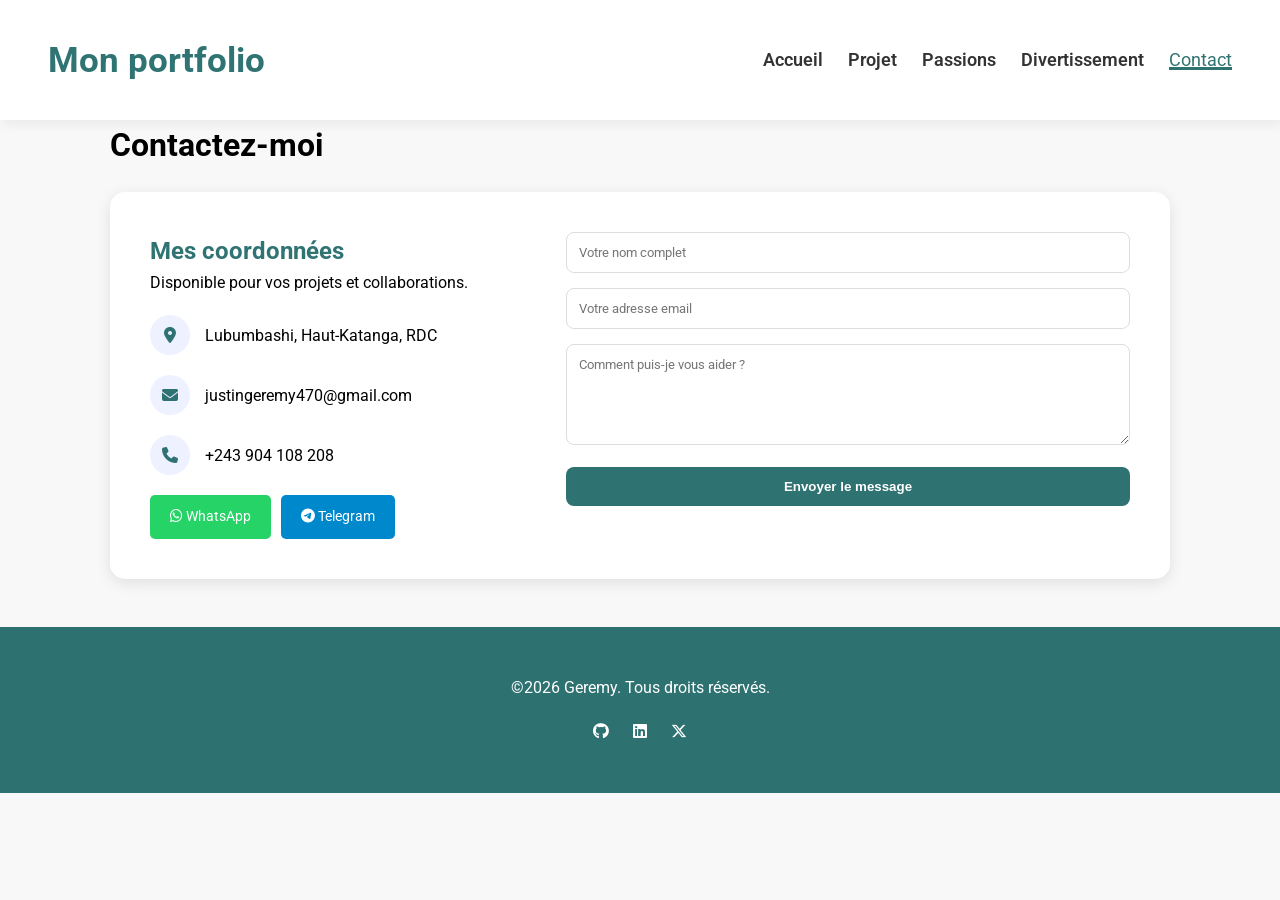
<file: contact.html>
<!DOCTYPE html>
<html lang="en">
<head>
<meta charset="UTF-8">
<meta name="viewport" content="width=device-width, initial-scale=1.0">
<title>Mon portfolio</title>

<link rel="stylesheet" href="style.css">
<link rel="stylesheet" href="https://cdnjs.cloudflare.com/ajax/libs/font-awesome/6.5.0/css/all.min.css">
<link href="https://fonts.googleapis.com/css2?family=Roboto&display=swap" rel="stylesheet">
<link rel="stylesheet" href="https://cdnjs.cloudflare.com/ajax/libs/font-awesome/6.5.1/css/all.min.css">

</head>

<body>

<header>
    <div>
        <a href="">Mon portfolio</a>
    </div>

    <nav>
        <ul>
            <li><a href="index.html">Accueil</a></li>
            <li><a href="projet.html">Projet</a></li>
            <li><a href="passion.html">Passions</a></li>
            <li><a href="divertissement.html">Divertissement</a></li>
            <li><a href="contact.html" class="active">Contact</a></li>
        </ul>
    </nav>
</header>


    <main class="container">
    <h1 class="section-title">Contactez-moi</h1>
    
    <div class="contact-container">
        <div class="contact-info">
            <h2>Mes coordonnées</h2>
            <p>Disponible pour vos projets et collaborations.</p>
            
            <div class="info-item">
                <i class="fas fa-map-marker-alt"></i>
                <span>Lubumbashi, Haut-Katanga, RDC</span>
            </div>
            <div class="info-item">
                <i class="fas fa-envelope"></i>
                <span>justingeremy470@gmail.com</span>
            </div>
            <div class="info-item">
                <i class="fas fa-phone"></i>
                <span>+243 904 108 208</span>
            </div>

            <div class="social-links">
                <a href="https://wa.me/243904108208" class="btn-social whatsapp"><i class="fab fa-whatsapp"></i> WhatsApp</a>
                <a href="#" class="btn-social telegram"><i class="fab fa-telegram-plane"></i> Telegram</a>
            </div>
        </div>

        <div class="contact-form">
            <form action="https://formspree.io/f/xwvadonn" method="POST">
    <input type="text" name="name" placeholder="Votre nom complet" required>
    
    <input type="email" name="email" placeholder="Votre adresse email" required>
    
    <textarea name="message" rows="5" placeholder="Comment puis-je vous aider ?" required></textarea>
    
    <button type="submit" class="btn-submit">Envoyer le message</button>
</form>
        </div>
    </div>
</main>


<footer>
    <div>
        <p>&copy;2026 Geremy. Tous droits réservés.</p>
    </div>

    <div>
        <a href="https://github.com/24bg016si-geremy" target="_blank">
        <i class="fa-brands fa-github"></i>
        </a>

        <a href="https://www.linkedin.com/in/geremy-bandeke/" target="_blank">
        <i class="fa-brands fa-linkedin"></i>
        </a>

        <a href="https://x.com/just_bdk?s=21" target="_blank">
        <i class="fa-brands fa-x-twitter"></i>
        </a>
    </div>
</footer>

</body>
</html>
</file>
<file: style.css>
:root{
    --violet-doux:#115e5ede;
    --violet-fonce:#115e5ede;
    --orange-vif:#FFB347;
    --gris-tres-fonce:#333;
    --gris-fonce:#666;
    --gris-tres-clair:#F8F8F8;
    --gris-clair:#EEE;
}

*{
    margin:0;
    padding:0;
    box-sizing:border-box;
}

body{
    background-color:var(--gris-tres-clair);
    font-family:Roboto, sans-serif;
    line-height:1.6;
}

header{
    background-color:white;
    box-shadow:2px 6px 10px rgba(0,0,0,0.05);
    position:sticky;
    top:0;
    z-index:100;
    display:flex;
    justify-content:space-between;
    align-items:center;
    padding:2rem 3rem;
}

header div a{
    text-decoration:none;
    font-size:2.2rem;
    font-weight:bold;
    color:var(--violet-doux);
}

ul{
    display:flex;
}

ul li{
    list-style:none;
    margin-left:25px;
}

ul li a{
    text-decoration:none;
    color:var(--gris-tres-fonce);
    font-weight:600;
    font-size:1.1rem;
    position:relative;
}

ul li a::after{
    content:"";
    position:absolute;
    left:0;
    bottom:0;
    height:3px;
    width:0%;
    background-color:var(--violet-doux);
    transition:width 0.3s ease;
}

ul li a:hover::after{
    width:100%;
}

ul li a:hover{
    color:var(--violet-doux);
}

.active{
    color:var(--violet-doux);
    font-weight:normal;
}

.active::after{
    width:100%;
}

.hero{
    display:flex;
    justify-content:center;
    align-items:center;
    gap:5rem;
    text-align:center;
    margin-top:10rem;
}

.hero img{
    width:300px;
    height:300px;
    object-fit:cover;
    border-radius:50%;
    border:8px solid var(--violet-doux);
}

.hero h1{
    color:var(--violet-doux);
    font-size:4rem;
    font-weight:700;
    margin-bottom:1.2rem;
}

.hero p{
    color:var(--gris-fonce);
    font-size:1.3rem;
    margin-bottom:1.2rem;
}

.hero a{
    text-decoration:none;
    display:inline-block;
    background-color:var(--violet-doux);
    color:white;
    padding:15px 30px;
    border-radius:50px;
    text-transform:uppercase;
    letter-spacing:1.1px;
    font-weight:600;
    margin-top:1rem;
    transition:background-color 0.3s ease, transform 0.2s ease;
}

.hero a:hover{
    background-color:var(--violet-fonce);
    transform:translateY(-3px);
}

.apropos{
    width:800px;
    margin:6rem auto;
    text-align:center;
}

section h2{
    color:var(--violet-doux);
    font-size:2.6rem;
    font-weight:700;
    text-align:center;
}

.apropos p{
    margin-bottom:2rem;
    color:var(--gris-fonce);
    font-size:1.2rem;
}

.compétences table{
    width:80%;
    margin:0 auto;
    border-collapse:collapse;
    background-color:#fff;
    box-shadow:0 5px 15px rgba(0,0,0,0.08);
    border-radius:10px;
    overflow:hidden;
}

.compétences table th,
.compétences table td{
    padding:15px;
}

.compétences table thead{
    background-color:var(--violet-doux);
    color:#fff;
    text-transform:uppercase;
}

.compétences table thead th{
    text-align:left;
}

.compétences table tbody td{
    border-bottom:1px solid var(--gris-clair);
}

.compétences table tbody tr:nth-child(even){
    background-color:#fdfdfd;
}

.compétences table tbody tr{
    transition:background-color 0.3s ease;
}

.compétences table tbody tr:hover{
    background-color:#f0f0f0;
}

footer{
    margin-top:3rem;
    background-color:var(--violet-doux);
    padding:3rem 0;
    text-align:center;
}

footer p{
    color:white;
    margin-bottom:1.2rem;
}

footer a{
    display:inline-block;
    color:white;
    margin:0 10px;
    transition:color 0.3s ease, transform 0.2s ease;
}

footer a:hover{
    color:var(--orange-vif);
    transform:translateY(-3px);
}

.projects{
    padding:60px 10%;
    text-align:center;
}

.projects h2{
    font-size:32px;
    color:var(--violet-fonce);
    margin-bottom:10px;
}

.underline{
    width:60px;
    height:4px;
    background:var(--violet-doux);
    margin:10px auto 40px;
    border-radius:2px;
}

.project-container{
    display:grid;
    grid-template-columns:repeat(auto-fit,minmax(300px,1fr));
    gap:30px;
}

.card{
    background:white;
    border-radius:10px;
    overflow:hidden;
    box-shadow:0 4px 10px rgba(0,0,0,0.08);
    transition:0.3s;
    text-align:left;
}

.card:hover{
    transform:translateY(-5px);
}

.card img{
    width:100%;
    height:200px;
    object-fit:cover;
    border-bottom:3px solid var(--violet-doux);
}

.card-content{
    padding:20px;
}

.card-content h3{
    color:var(--violet-fonce);
    margin-bottom:10px;
}

.card-content p{
    color:var(--gris-fonce);
    font-size:14px;
    margin-bottom:15px;
}

.tags{
    margin-bottom:15px;
}

.tags span{
    display:inline-block;
    background:#f2f2ff;
    color:var(--violet-fonce);
    padding:5px 10px;
    border-radius:20px;
    font-size:12px;
    margin-right:5px;
}

.card-footer{
    display:flex;
    justify-content:space-between;
    align-items:center;
    margin-top:15px;
    padding-top:10px;
    border-top:1px solid #ddd;
}

.card-footer a{
    text-decoration:none;
    font-size:14px;
    color:var(--gris-fonce);
    display:flex;
    align-items:center;
    gap:5px;
}

.card-footer a:hover{
    color:var(--violet-fonce);
}

.card-footer span{
    color:var(--gris-tres-clair);
    font-size:14px;
    display:flex;
    align-items:center;
    gap:6px;
}

.container{
    max-width:1100px;
    margin:0 auto;
    padding:0 20px;
}

.card-grid{
    display:grid;
    grid-template-columns:repeat(auto-fit,minmax(300px,1fr));
    gap:25px;
    margin-bottom:50px;
}

.contact-container{
    display:grid;
    grid-template-columns:1fr 1.5fr;
    gap:40px;
    background:#fff;
    padding:40px;
    border-radius:15px;
    box-shadow:0 4px 15px rgba(0,0,0,0.1);
    margin-top:20px;
}

.contact-info h2{
    color:var(--violet-fonce);
}

.info-item{
    display:flex;
    align-items:center;
    margin:20px 0;
}

.info-item i{
    width:40px;
    height:40px;
    background:#eef1ff;
    color:var(--violet-fonce);
    border-radius:50%;
    display:flex;
    align-items:center;
    justify-content:center;
    margin-right:15px;
}

.contact-form input,
.contact-form textarea{
    width:100%;
    padding:12px;
    margin-bottom:15px;
    border:1px solid #ddd;
    border-radius:8px;
    font-family:inherit;
}

.btn-submit{
    background:var(--violet-fonce);
    color:white;
    border:none;
    padding:12px 30px;
    border-radius:8px;
    cursor:pointer;
    font-weight:600;
    width:100%;
}

.btn-submit:hover{
    background:var(--violet-doux);
}

.social-links{
    display:flex;
    gap:10px;
    margin-top:20px;
}

.btn-social{
    padding:10px 20px;
    border-radius:5px;
    text-decoration:none;
    color:white;
    font-size:0.9rem;
}

.whatsapp{
    background:#25D366;
}

.telegram{
    background:#0088cc;
}

@media(max-width:768px){

header{
    flex-direction:column;
    gap:20px;
    padding:1.5rem;
}

ul{
    flex-wrap:wrap;
    justify-content:center;
    gap:15px;
}

ul li{
    margin-left:0;
}

.hero{
    flex-direction:column;
    margin-top:5rem;
    gap:2rem;
    padding:0 20px;
}

.hero img{
    width:220px;
    height:220px;
}

.hero h1{
    font-size:2.5rem;
}

.hero p{
    font-size:1.1rem;
}

.apropos{
    width:90%;
}

.compétences table{
    width:95%;
    font-size:14px;
}

.project-container,
.card-grid{
    grid-template-columns:1fr;
}

.contact-container{
    grid-template-columns:1fr;
    padding:25px;
}

}
</file>
